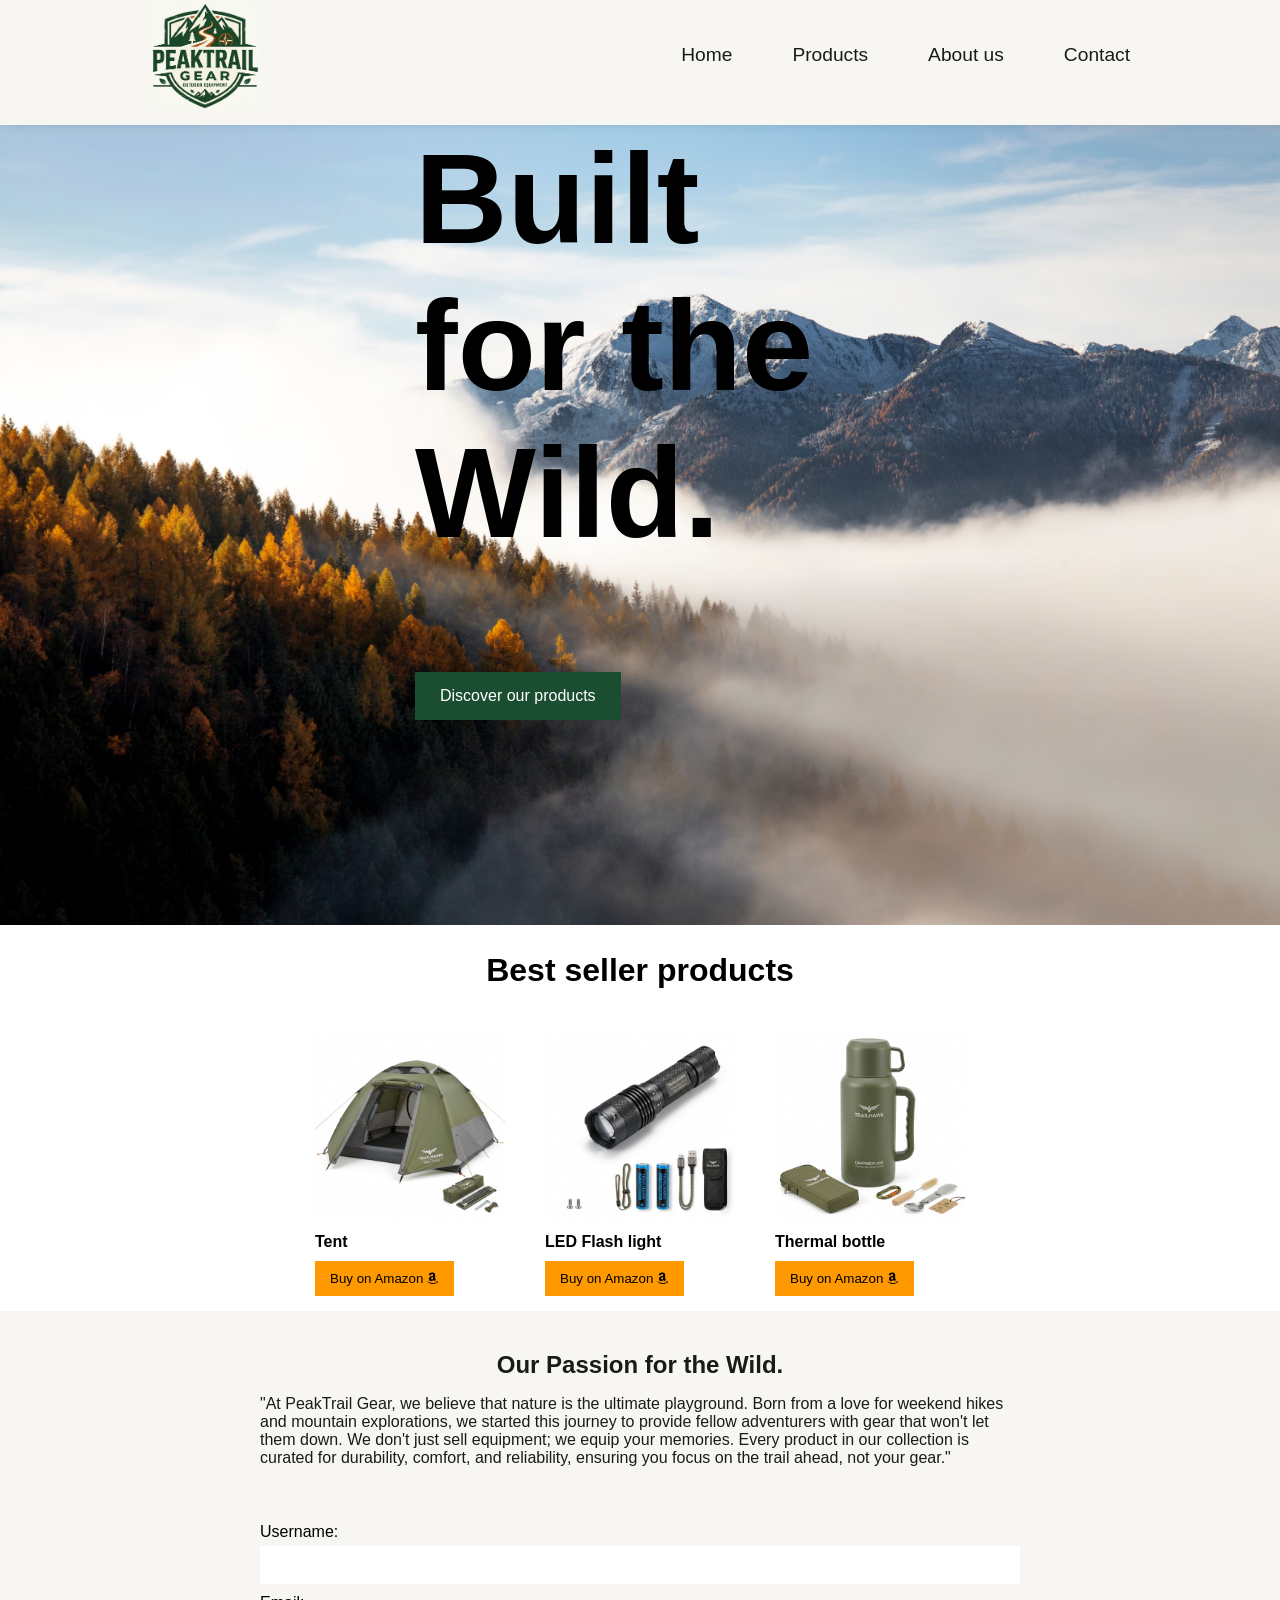
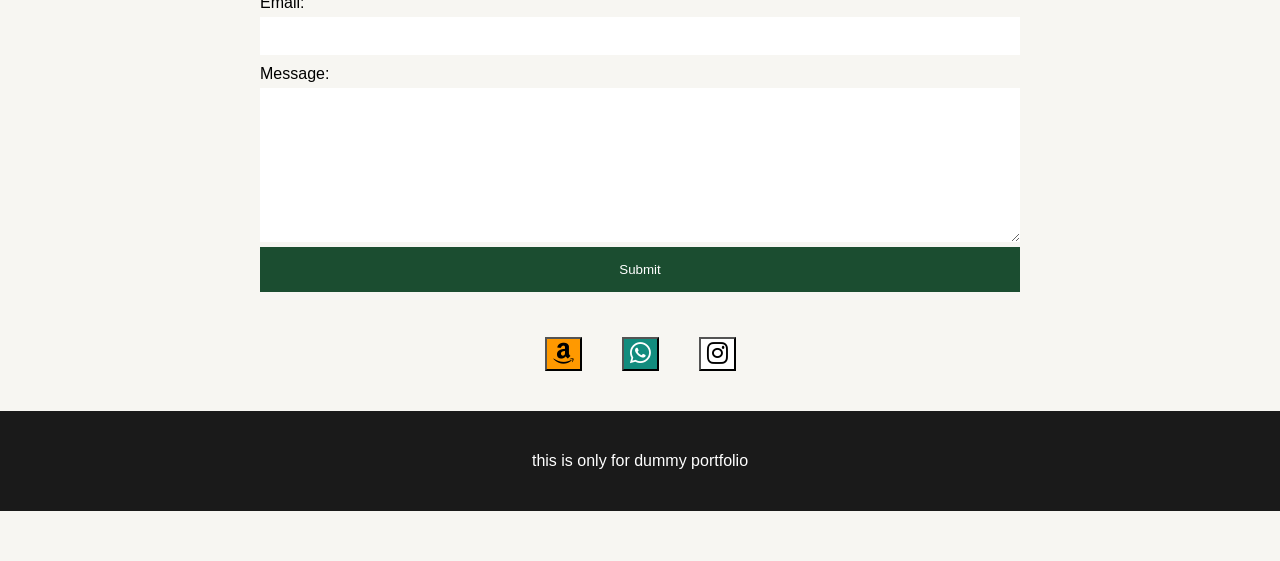
<file: index.html>
<!DOCTYPE html>
<html lang="en">
<head>
    <meta charset="UTF-8">
    <meta name="viewport" content="width=device-width, initial-scale=1.0">
    <link rel="stylesheet" href="style.css">
    <link rel="shortcut icon" href="peaktrail_gear_logo.png" type="image/png">
    <title>PeakTrailGear: "Gear Up for Your Next Adventure."</title>
    <link rel="stylesheet" href="https://cdnjs.cloudflare.com/ajax/libs/font-awesome/6.5.2/css/all.min.css" />
</head>
<body>
    <section class="header">
        <div class="header-container">
            <img class='logo' src="peaktrail_gear_logo.png">
            <div class="navBtn">
                <div class="bar-1"></div>
                <div class="bar-2"></div>
                <div class="bar-3"></div>
            </div>
            <ul class="nav">
                <li class="homeBtn">Home</li>
                <li class="ProductsBtn">Products</li>
                <li class="AboutBtn">About us</li>
                <li class="ContactBtn">Contact</li>
            </ul>
        </div>
    </section>
    <section class="hero">
        <div class="headline">
            <h1 class="headline-text">Built for the Wild.</h1>
            <button class="hero-CTA">Discover our products</button>
        </div>
    </section>
    <section class="products">
        <h2 class="product-headline">Best seller products</h2>
        <div class="products-grid">
            <div class="product-card1">
                <img src="tent_product.png">
                <div class="detail">
                <h2 class="product-name">Tent</h2>
                <button class="amazonCTA">Buy on Amazon <i class='fa-brands fa-amazon'></i></button>
                </div>
            </div>
            <div class="product-card1">
                <img src="flashing-light-product.png">
                <div class="detail">
                <h2 class="product-name">LED Flash light</h2>
                <button class="amazonCTA">Buy on Amazon <i class='fa-brands fa-amazon'></i></button>
                </div>
            </div>
            <div class="product-card1">
                <img src="thermal_product.png">
                <div class="detail">
                <h2 class="product-name">Thermal bottle</h2>
                <button class="amazonCTA">Buy on Amazon <i class='fa-brands fa-amazon'></i></button>
                </div>
            </div>
        </div>
    </section>
    <section class="about">
        <h1>Our Passion for the Wild.</h1>
        <p>"At PeakTrail Gear, we believe that nature is the ultimate playground. Born from a love for weekend hikes and mountain explorations, we started this journey to provide fellow adventurers with gear that won't let them down. We don't just sell equipment; we equip your memories. Every product in our collection is curated for durability, comfort, and reliability, ensuring you focus on the trail ahead, not your gear."</p>
    </section>
    <section class="form">
        <form action="" method="post">
            <div class="input-label">
            <label for="username">Username: </label>
            <input type="text" name='username' id="username">
            </div>
            <div class="input-label">
            <label for="email">Email: </label>
            <input type="email" name='user-email' id="email">
            </div>
            <div class="input-label">
            <label for="uuser-feedback">Message: </label>
            <textarea name="user-feedback" id="" cols="30" rows="10"></textarea>
            </div>
            <button class="submitBtn" type="submit">Submit</button>
        </form>
        <div class="vias">
        <button class="amazon"><i class="fa-brands fa-amazon"></i></button>
        <button class="whatsapp"><i class="fa-brands fa-whatsapp"></i></button>
        <button class="instagram"><i class="fa-brands fa-instagram"></i></button>
        </div>
    </section>
    <section class="footer">
        <p>this is only for dummy portfolio</p>
    </section>
    <script src="script.js"></script>
</body>
</html>
</file>
<file: style.css>
* {
    box-sizing: border-box;
}
body {
    margin: 50px 0px;
    background: #F7F6F2;
}
.header {
    position: fixed;
    top: 0px;
    left: 0px;
    width: 100%;
    height: 125px;
    background: #F7F6F2;
    box-shadow: 5px 0px 10px rgba(1,1,1,0.1);
    z-index: 99;
}
.header-container {
    margin: 0px 150px;
    display: flex;
    justify-content: space-between;
    align-items: center;
    z-index: 99;
}
.header-container .navBtn {
    display: none;
    visibility: hidden;
}
.header-container img {
    height: 110px;
    width: 110px;
    background-image: url(peaktrail_gear_logo.png);
    background-size: cover;
}
.header-container .nav {
    display: flex;
    gap: 60px;
    font-family: sans-serif;
    list-style-type: none;
    color: #1a1a1a;
}
.header-container li {
    font-size: 1.2rem;
    transition: 0.2s ease;
    cursor: pointer;
}
.hero {
    width: 100%;
    margin-top: 125px;
    height: 800px;
    background-image: url(mountainview.avif);
    background-size: cover;
    background-position: center;
}
.hero .headline {
    width: 450px;
    margin: 0 auto;
}
.hero .headline .headline-text {
    font-size: 8rem;
    font-family: sans-serif;
}
.hero .headline .hero-CTA {
    background: #1B4D30;
    color: white;
    font-size: 1rem;
    padding: 15px 25px;
    border: none;
    transition: 1s ease;
    cursor: pointer;
}
.hero .headline .hero-CTA:hover {
    scale: 0.95;
}
.products {
    width: 100%;
    height: 100%;
    display: flex;
    flex-direction: column;
    align-items: center;
    background: white;
}
.products .product-headline {
    font-size: 2rem;
    font-family: sans-serif;
}
.products .products-grid {
    display: flex;
    height: 100%;
}
.products .product-card1 {
    display: flex;
    flex-direction: column;
    justify-content: space-between;
    background: white;
    height: 100%;
    width: 200px;
    padding: 5px;
    margin: 10px 15px;
}
.products .product-card1 img {
    width: 100%;
    height: 50%;
}
.products .product-card1 .product-name {
    font-size: 1rem;
    font-family: sans-serif;
    margin-bottom: 10px;
}
.products .product-card1 .amazonCTA {
    background: #FF9900;
    color: black;
    padding: 10px 15px;
    border: none;
    transition: 1s ease;
    cursor: pointer;
}
.products .product-card1 .amazonCTA:hover {
    scale: 0.95;
}
.about {
    max-width: 800px;
    margin: 40px auto;
    padding: 0 20px;
    display: flex;
    flex-direction: column;
    align-items: center;
    color: #1a1a1a;
    font-family: sans-serif;
}
.about h1 {
    margin: 0px;
}
.form {
    max-width: 800px;
    margin: 40px auto;
    padding: 0 20px;
}
.form .input-label {
    display: flex;
    flex-direction: column;
}
.form label {
    font-size: 1rem;
    font-family: sans-serif;
}
.form input {
    font-size: 1rem;
    font-family: sans-serif;
    border: none;
    padding: 10px;
    margin-top: 5px;
    margin-bottom: 10px;
}
.form textarea {
    border: none;
    margin-top: 5px;
}
.form .submitBtn {
    width: 100%;
    background: #1B4D30;
    color: white;
    border: none;
    padding: 15px;
    margin: 5px 0px;
    transition: 1s ease;
    cursor: pointer;
}
.form .submitBtn:hover {
    scale: 0.95;
}
.form .vias {
    display: flex;
    justify-content: center;
    gap: 40px;
    margin: 40px;
}
.form .vias .amazon {
    background: #FF9900;
    font-size: 1.5rem;
    transition: 1s ease;
    cursor: pointer;
}
.form .vias .amazon:hover {
    scale: 0.95;
}
.form .vias .whatsapp {
    background: #128C7E;
    color: white;
    font-size: 1.5rem;
    transition: 1s ease;
    cursor: pointer;
}
.form .vias .whatsapp:hover {
    scale: 0.95;
}
.form .vias .instagram {
    background: white;
    color: black;
    font-size: 1.5rem;
    transition: 1s ease;
    cursor: pointer;
}
.form .vias .instagram:hover {
    scale: 0.95;
}
.footer {
    width: 100%;
    background: #1a1a1a;
    height: 100px;
    display: flex;
    justify-content: center;
    align-items: center;
    color: white;
    font-family: sans-serif;
}
@media (max-width: 768px) {
    body {
        margin: 10px 0px;
    }
    .header {
    }
    .header-container {
        margin: 0px 20px;
    }
    .header-container ul {
        display: flex;
        flex-direction: column;
        font-size: 1.5rem;
    }
    .header-container li {
        border-bottom: 1px solid #1a1a1a;
        width: 90%;
        padding: 2rem 0px;
    }
    .header-container .navBtn { 
        visibility: visible;
        width: 70px;
        height: 50px;
        display: flex;
        flex-direction: column;
        justify-content: space-between;
        cursor: pointer;
    }
    .header-container .navBtn .bar-1 {
        width: 100%;
        height: 5%;
        background: #1a1a1a;
    }
    .header-container .navBtn .bar-2 {
        width: 100%;
        height: 5%;
        background: #1a1a1a;
    }
    .header-container .navBtn .bar-3 {
        width: 100%;
        height: 5%;
        background: #1a1a1a;
    }
    .header-container .nav {
        position: fixed;
        top: 100px;
        left: 0px;
        width: 100%;
        height: 100vh;
        background: #F7F6F2;
        display: none;
        z-index: 99;
    }
    .header-container .nav.active {
        display: block;
    }
    .products .products-grid {
    display: flex;
    height: 100%;
    overflow-x: auto;
    width: 90%;
}
.about {
    margin: 40px 50px;
}
.form {
    margin: 40px 50px;
}
}
</file>
